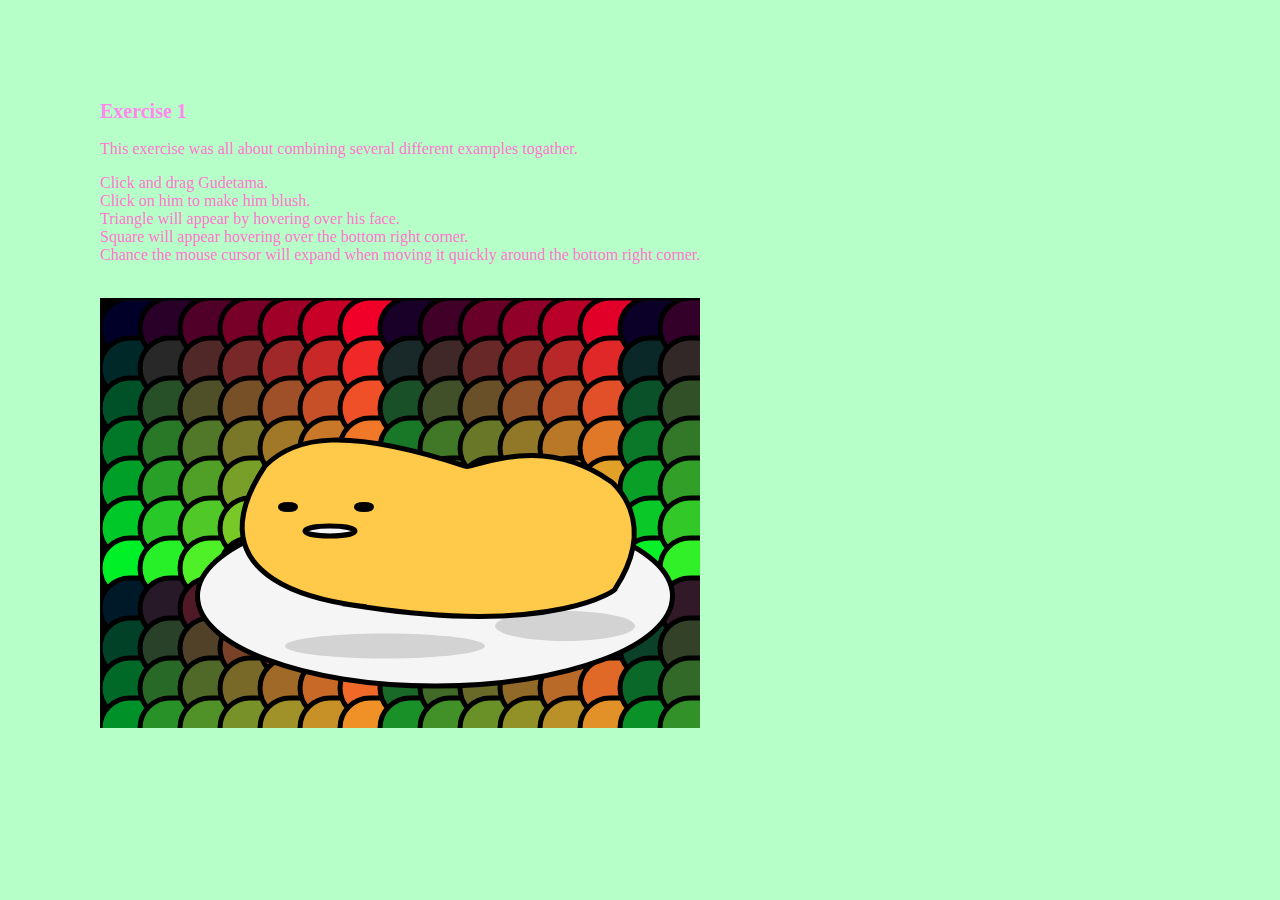
<file: p5_code/ex1_/index.html>
<html>

<head>
  <meta charset="UTF-8">
  <script language="javascript" type="text/javascript" src="../lib/p5.min.js"></script>
  <!-- uncomment lines below to include extra p5 libraries -->
	<!--<script language="javascript" src="../lib/p5.dom.min.js"></script>-->
  <!--<script language="javascript" src="../lib/p5.sound.min.js"></script>-->
  <script language="javascript" type="text/javascript" src="sketch.js"></script>
  <!-- this line removes any default padding and style. you might only need one of these values set. -->
  <style>
   body {padding: 50; margin: 50;
  	background-color: #b7ffc9;
  }
   h2 { color:#ff88ed;
	    font-size: 20;
   }
      
  

   p { color:rgb(255, 118, 207);}

  </style>

</head>

<body>

<h2> Exercise 1 </h2>

<p> 
    This exercise was all about combining several  different examples togather. <br>

 </p>
 
 
 <p>
    Click and drag Gudetama. <br>
    Click on him to make him blush. <br>
    Triangle will appear by hovering over his face. <br>
    Square will appear hovering over the bottom right corner. <br>
    Chance the mouse cursor will expand when moving it quickly around the bottom right corner. <br>
</p>



 <br>
</body>
</html>
</file>
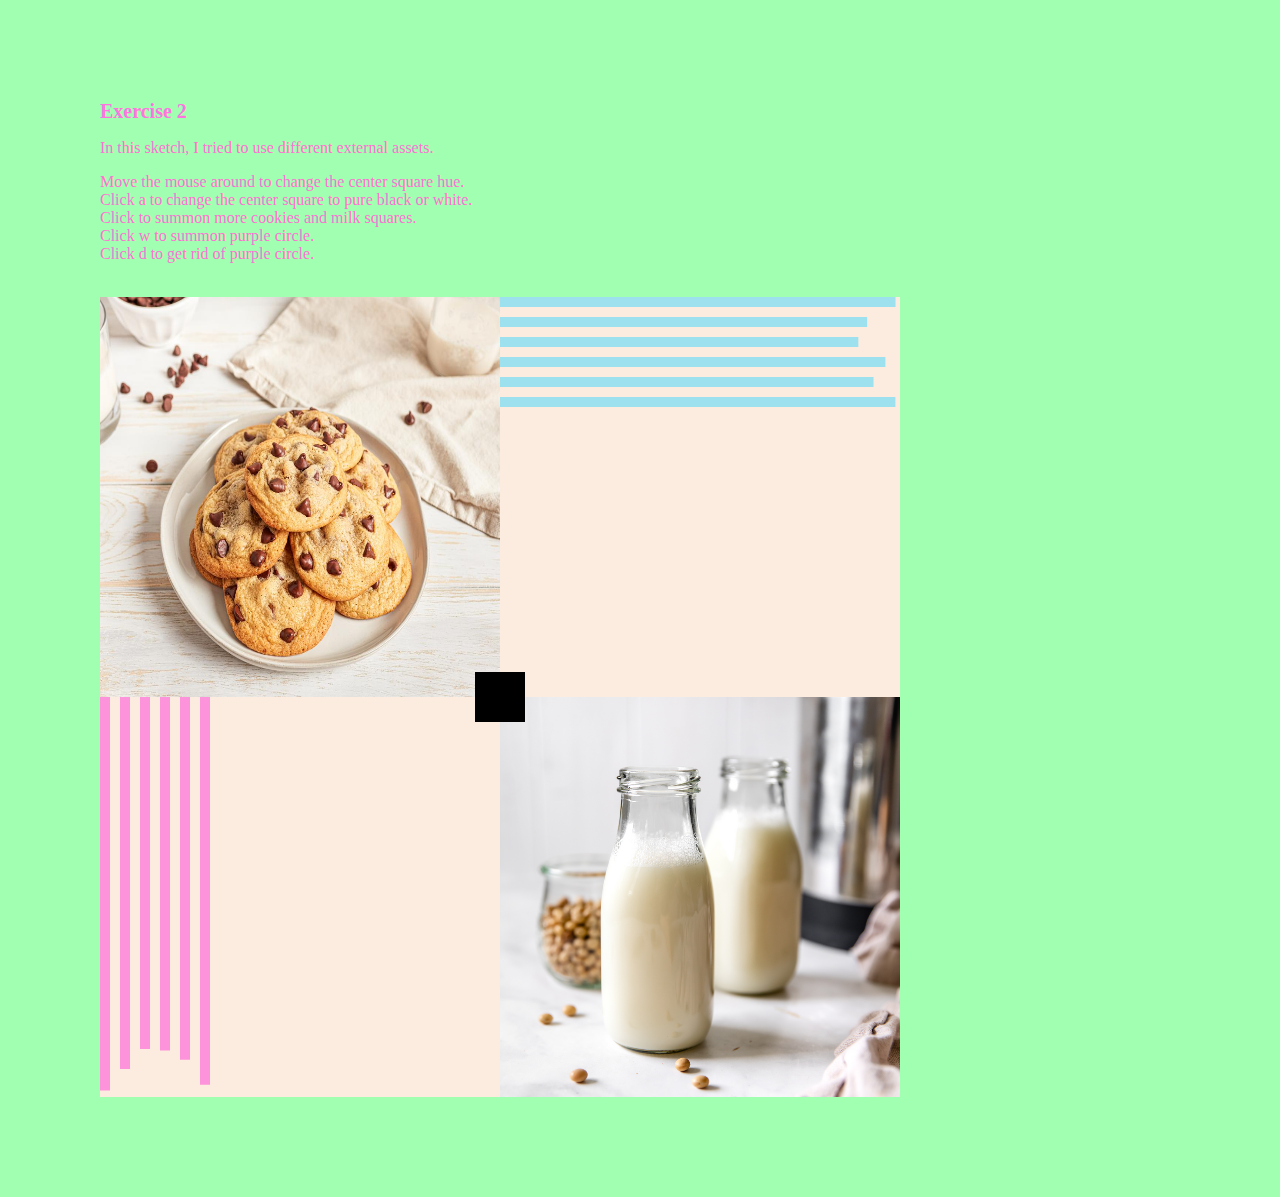
<file: p5_code/ex2_/index.html>
<html>
<head>
  <meta charset="UTF-8">
  <script language="javascript" type="text/javascript" src="../lib/p5.min.js"></script>
  <!-- uncomment lines below to include extra p5 libraries -->
	<!--<script language="javascript" src="../lib/p5.dom.min.js"></script>-->
  <!--<script language="javascript" src="../lib/p5.sound.min.js"></script>-->
  <script language="javascript" type="text/javascript" src="sketch.js"></script>
  <!-- this line removes any default padding and style. you might only need one of these values set. -->
  <style>
   body {padding: 50; margin: 50;
  	background-color: #a1ffb2;
  }
   h1 { color:rgb(255, 116, 223);
	    font-size: 20;
   }

   p { color:rgb(255, 113, 210);}

  </style>

</head>

<body>
<h1> Exercise 2 </h1>

<p>  In this sketch, I tried to use different external assets. </p>
<p>
    Move the mouse around to change the center square hue. <br>
    Click a to change the center square to pure black or white. <br>
    Click to summon more cookies and milk squares. <br>
    Click w to summon purple circle. <br>
    Click d to get rid of purple circle. <br>
</p>
 <br>
</body>
</html>
</file>
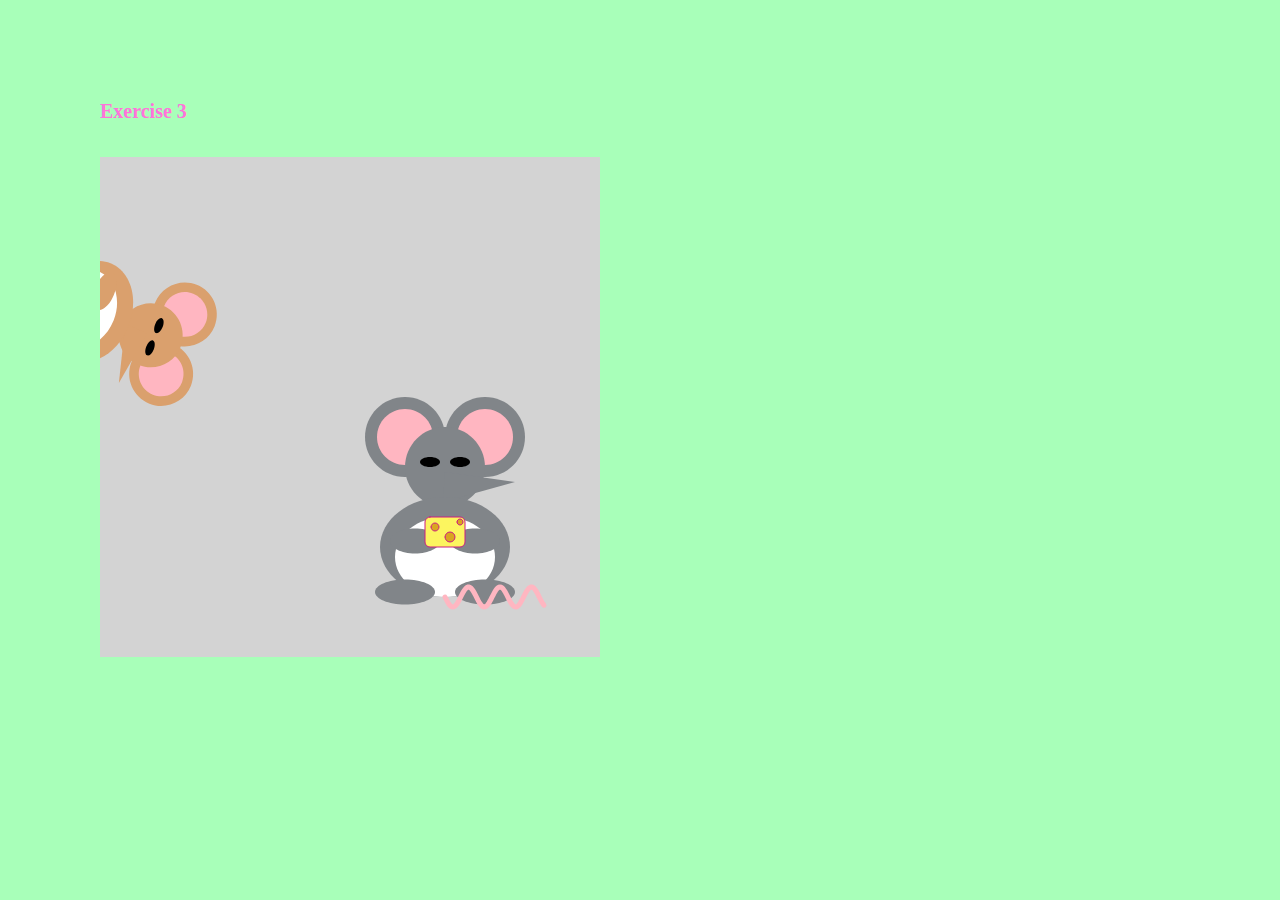
<file: p5_code/ex3_/index.html>
<html>
<head>
  <meta charset="UTF-8">
  <script language="javascript" type="text/javascript" src="../lib/p5.min.js"></script>
  <!-- uncomment lines below to include extra p5 libraries -->
	<!--<script language="javascript" src="../lib/p5.dom.min.js"></script>-->
  <!--<script language="javascript" src="../lib/p5.sound.min.js"></script>-->
  <script language="javascript" type="text/javascript" src="sketch.js"></script>
  <!-- this line removes any default padding and style. you might only need one of these values set. -->
  <style>
   body {padding: 50; margin: 50;
  	background-color: #a8ffb9;
  }
   h1 { color:rgb(255, 115, 218);
	    font-size: 20;
   }

   p { color:rgb(255, 115, 218);}

  </style>

</head>

<body>
<h1> Exercise 3 </h1>
<p>
<p>
</p>



</p>
 <br>
</body>
</html>
</file>
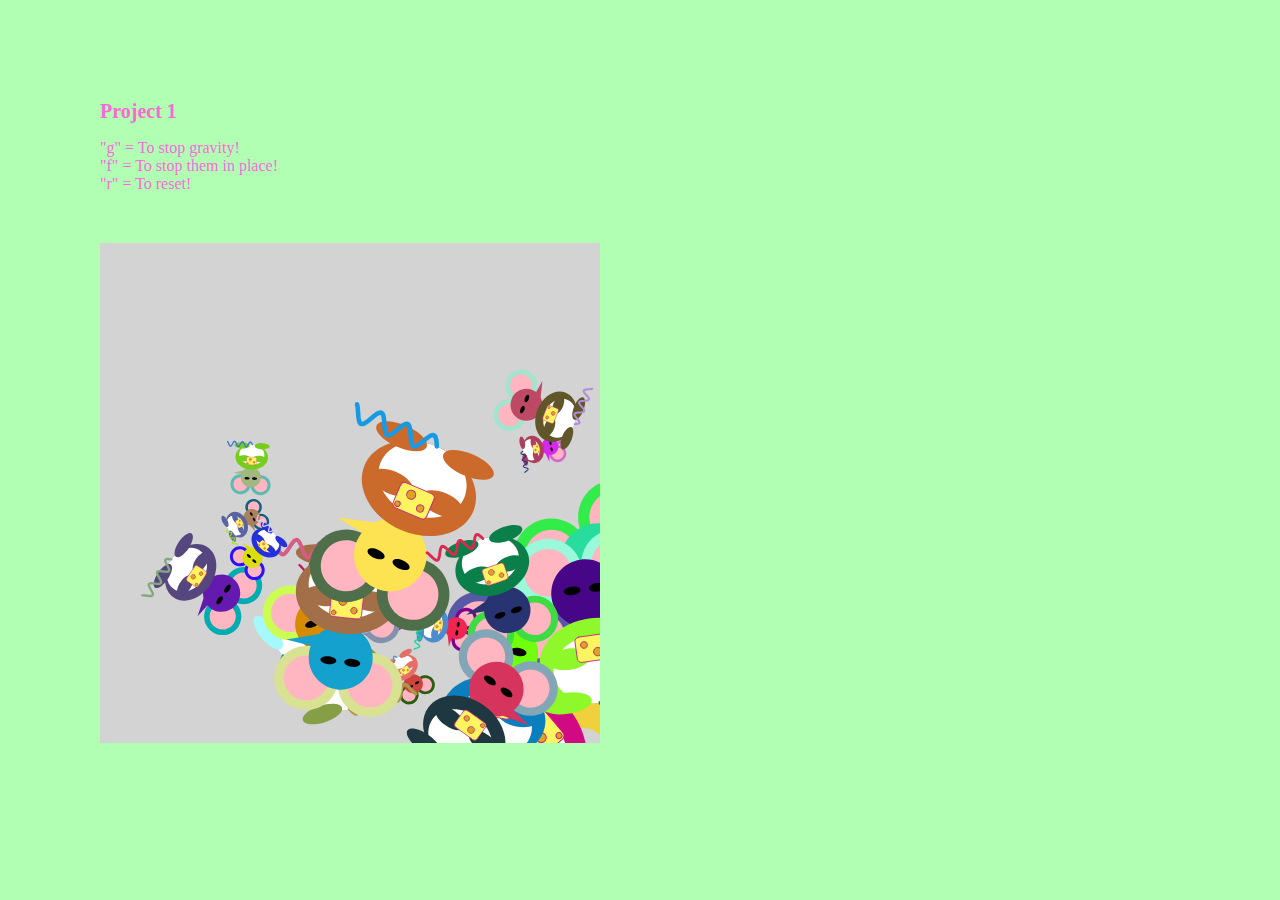
<file: p5_code/ex4_/index.html>
<html>
<head>
  <meta charset="UTF-8">
  <script language="javascript" type="text/javascript" src="../lib/p5.min.js"></script>
  <!-- uncomment lines below to include extra p5 libraries -->
	<!--<script language="javascript" src="../lib/p5.dom.min.js"></script>-->
  <!--<script language="javascript" src="../lib/p5.sound.min.js"></script>-->
  <script language="javascript" type="text/javascript" src="sketch.js"></script>
  <!-- this line removes any default padding and style. you might only need one of these values set. -->
  <style>
   body {padding: 50; margin: 50;
  	background-color: #b0ffb3;
  }
   h1 { color:rgb(255, 104, 212);
	    font-size: 20;
   }

   p { color:rgb(255, 104, 225);}

  </style>

</head>

<body>
<h1> Project 1 </h1>

<p>
"g" = To stop gravity! <br>
"f" = To stop them in place! <br>
"r" = To reset! <br>
<p/>

 <br>
</body>
</html>
</file>
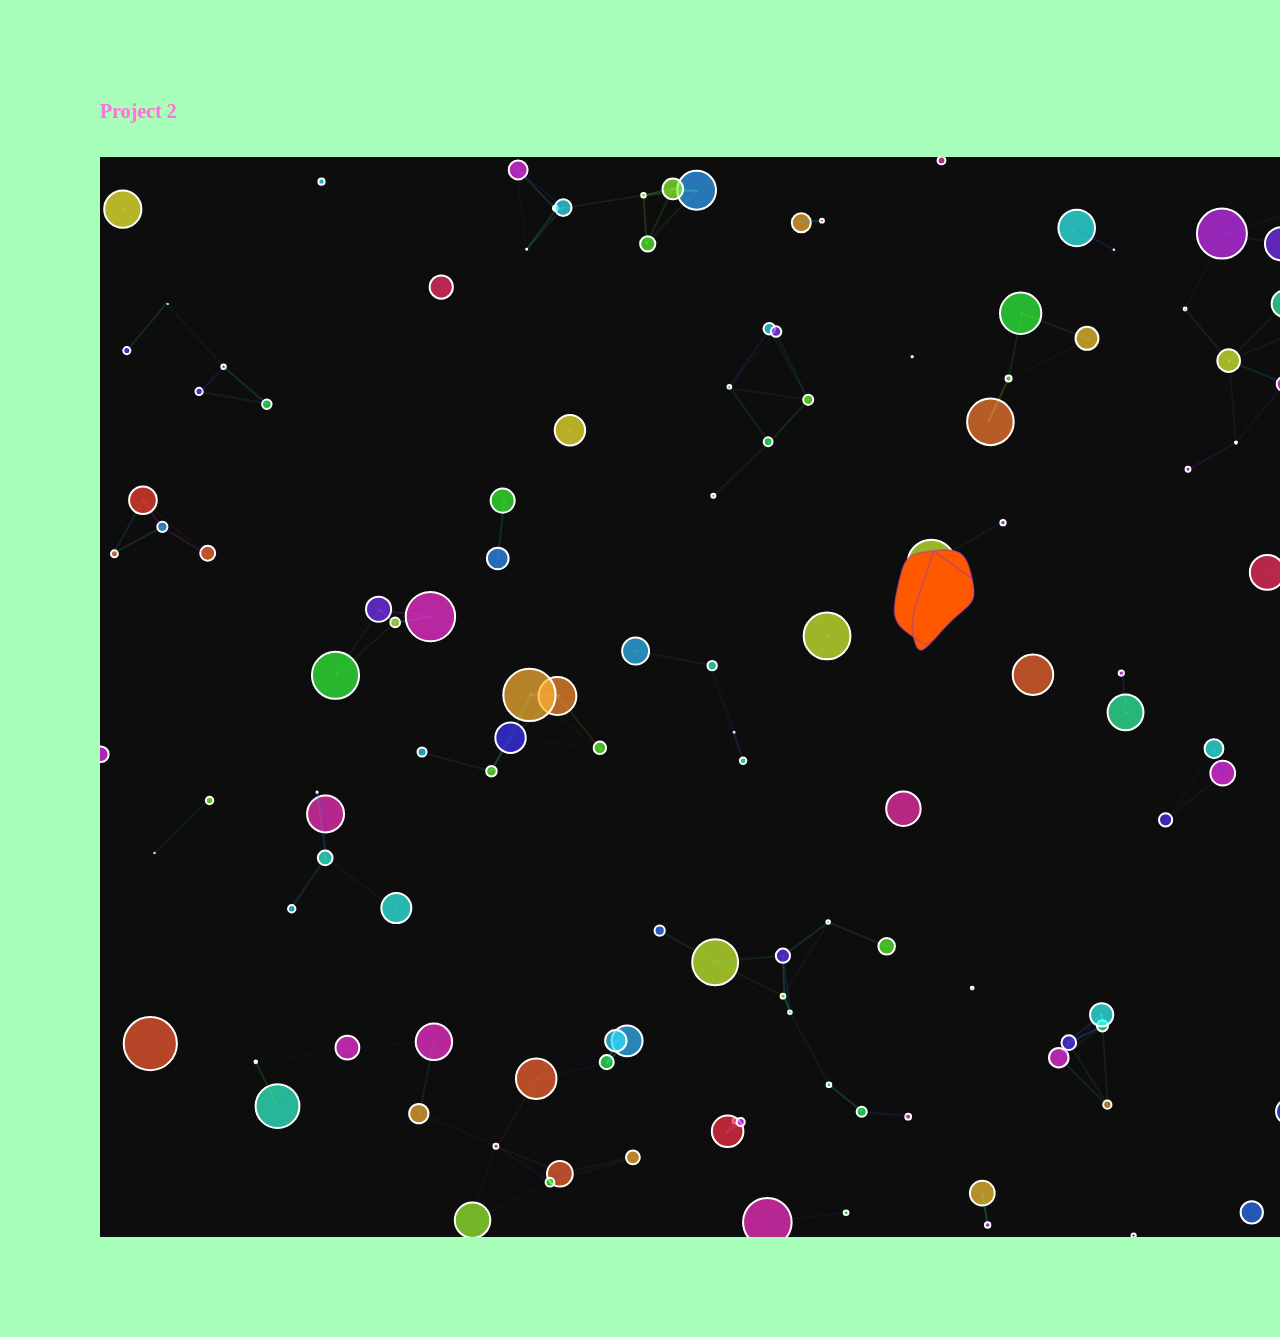
<file: p5_code/ex5_/index.html>
<html>
<head>
  <meta charset="UTF-8">
  <script language="javascript" type="text/javascript" src="../lib/p5.min.js"></script>
  <!-- uncomment lines below to include extra p5 libraries -->
	<!--<script language="javascript" src="../lib/p5.dom.min.js"></script>-->
  <!--<script language="javascript" src="../lib/p5.sound.min.js"></script>-->
  <script language="javascript" type="text/javascript" src="sketch.js"></script>
  <!-- this line removes any default padding and style. you might only need one of these values set. -->
  <style>
   body {padding: 50; margin: 50;
  	background-color: #a8ffb9;
  }
   h1 { color:rgb(255, 115, 218);
	    font-size: 20;
   }

   p { color:rgb(255, 115, 218);}

  </style>

</head>

<body>
<h1> Project 2 </h1>
<p>
<p>
</p>



</p>
 <br>
</body>
</html>
</file>
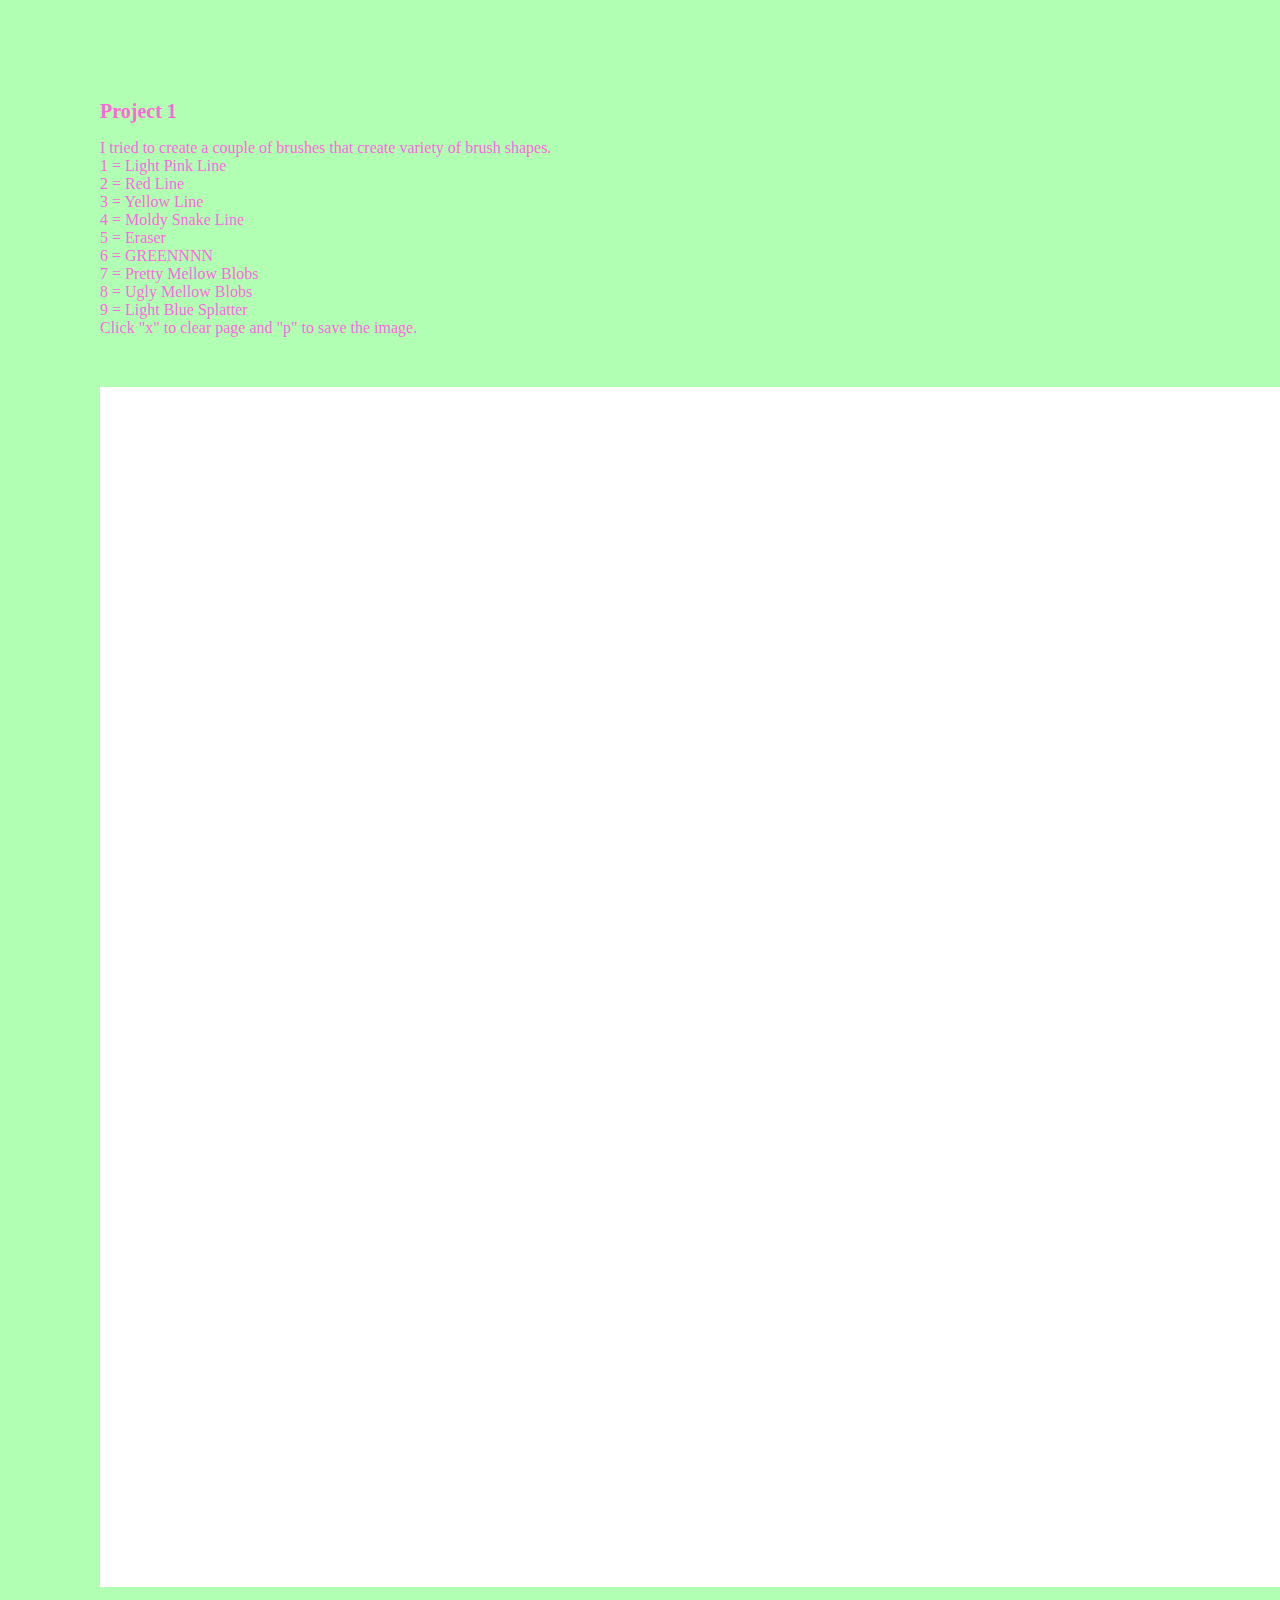
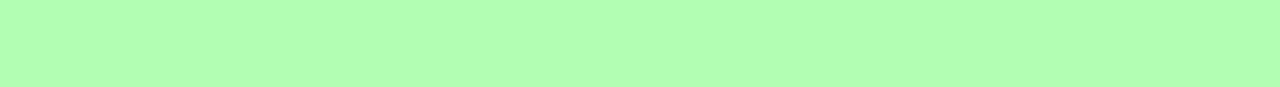
<file: p5_code/project1_/index.html>
<html>
<head>
  <meta charset="UTF-8">
  <script language="javascript" type="text/javascript" src="../lib/p5.min.js"></script>
  <!-- uncomment lines below to include extra p5 libraries -->
	<!--<script language="javascript" src="../lib/p5.dom.min.js"></script>-->
  <!--<script language="javascript" src="../lib/p5.sound.min.js"></script>-->
  <script language="javascript" type="text/javascript" src="sketch.js"></script>
  <!-- this line removes any default padding and style. you might only need one of these values set. -->
  <style>
   body {padding: 50; margin: 50;
  	background-color: #b0ffb3;
  }
   h1 { color:rgb(255, 104, 212);
	    font-size: 20;
   }

   p { color:rgb(255, 104, 225);}

  </style>

</head>

<body>
<h1> Project 1 </h1>

<p>I tried to create a couple of brushes that create variety of brush shapes. <br>
  
1 = Light Pink Line <br>
2 = Red Line <br>
3 = Yellow Line <br>
4 = Moldy Snake Line <br>
5 = Eraser <br>
6 = GREENNNN <br>
7 = Pretty Mellow Blobs <br>
8 = Ugly Mellow Blobs <br>
9 = Light Blue Splatter <br>
Click "x" to clear page and "p" to save the image. <br>
<p/>

 <br>
</body>
</html>
</file>
